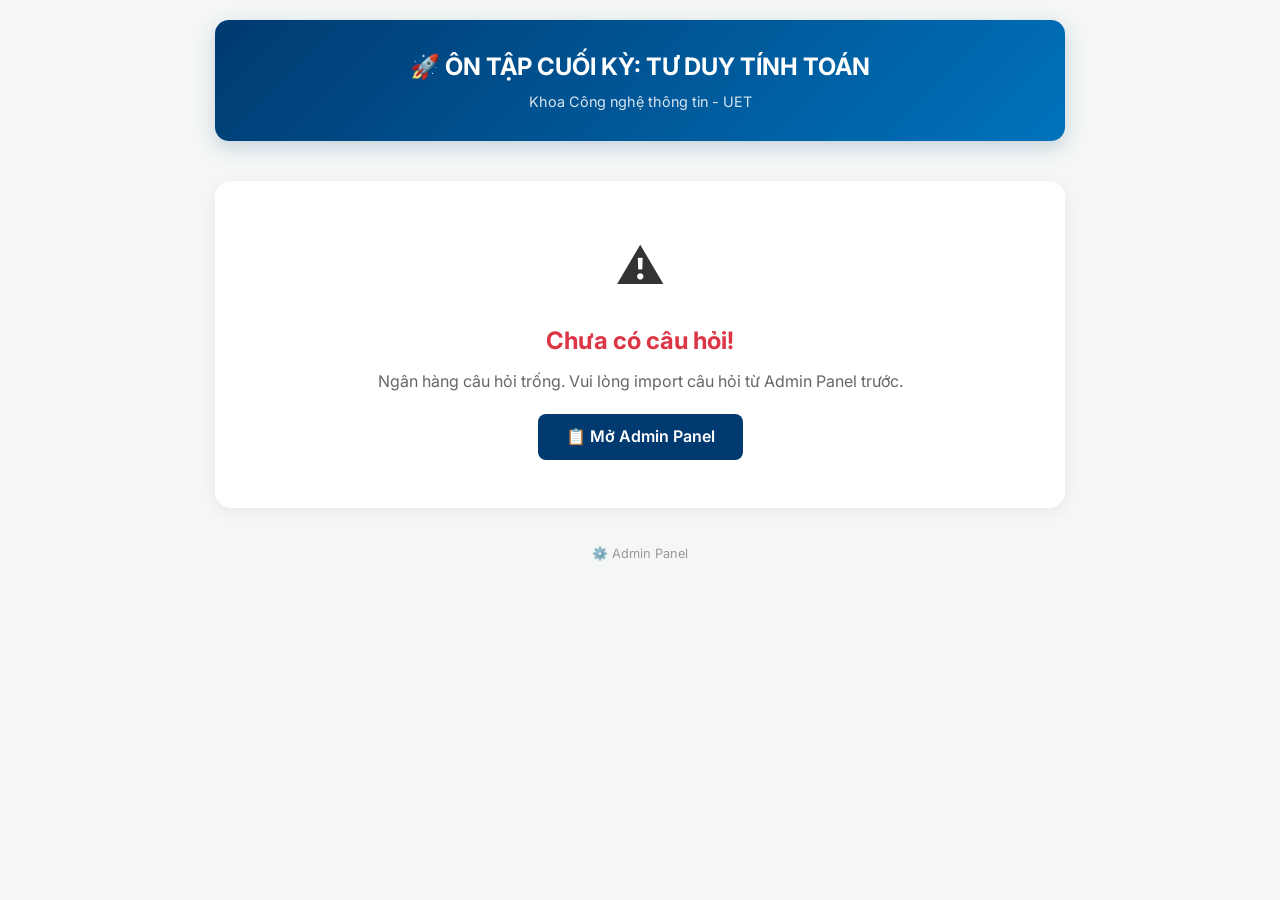
<file: index.html>
<!DOCTYPE html>
<html lang="vi">
<head>
    <meta charset="UTF-8">
    <meta name="viewport" content="width=device-width, initial-scale=1.0">
    <title>Bài thi trắc nghiệm</title>
    <link href="https://fonts.googleapis.com/css2?family=Inter:wght@300;400;500;600;700&display=swap" rel="stylesheet">
    <link rel="stylesheet" href="tdtt.css">
</head>
<body>

<div class="container">
    <div class="header">
        <h1 id="exam-title">🚀 BÀI THI TRẮC NGHIỆM</h1>
        <p id="exam-org"></p>
    </div>

    <!-- Stats bar - hidden until exam starts -->
    <div class="stats" id="stats-bar" style="display:none">
        <span>✅ Đúng: <span id="correct-count">0</span></span>
        <span>❌ Sai: <span id="wrong-count">0</span></span>
        <span>📊 Tiến độ: <span id="progress">0</span>/<span id="total-q">0</span></span>
    </div>

    <!-- Result bar -->
    <div class="result-bar" id="result-bar">
        <h3>🎉 Hoàn thành bài thi!</h3>
        <div class="score" id="final-score"></div>
        <p id="final-detail" style="color:#666;margin-top:4px;font-size:0.9em"></p>
        <button class="btn-retry" onclick="startExam()">🔄 Thi lại (đề mới)</button>
    </div>

    <!-- Start screen -->
    <div id="start-screen" class="start-screen">
        <div class="icon">📝</div>
        <h2 id="start-title">Sẵn sàng bắt đầu?</h2>
        <p>Mỗi lần bấm "Bắt đầu" sẽ nhận một bộ đề ngẫu nhiên mới</p>
        <div class="info-grid">
            <div class="info-box">
                <div class="val" id="info-total">0</div>
                <div class="lbl">Ngân hàng</div>
            </div>
            <div class="info-box">
                <div class="val" id="info-exam">0</div>
                <div class="lbl">Câu / bài thi</div>
            </div>
            <div class="info-box">
                <div class="val" id="info-shuffle">✔</div>
                <div class="lbl">Xáo đáp án</div>
            </div>
        </div>
        <button class="btn-start" onclick="startExam()">🚀 Bắt đầu làm bài</button>
    </div>

    <!-- Error screen -->
    <div id="error-screen" class="error-screen" style="display:none">
        <div class="icon">⚠️</div>
        <h2>Chưa có câu hỏi!</h2>
        <p>Ngân hàng câu hỏi trống. Vui lòng import câu hỏi từ Admin Panel trước.</p>
        <a href="admin.html">📋 Mở Admin Panel</a>
    </div>

    <!-- Quiz root -->
    <div id="quiz-root"></div>

    <div class="admin-link">
        <a href="admin.html">⚙️ Admin Panel</a>
    </div>
</div>

<script src="tdtt.js"></script>

</body>
</html>
</file>
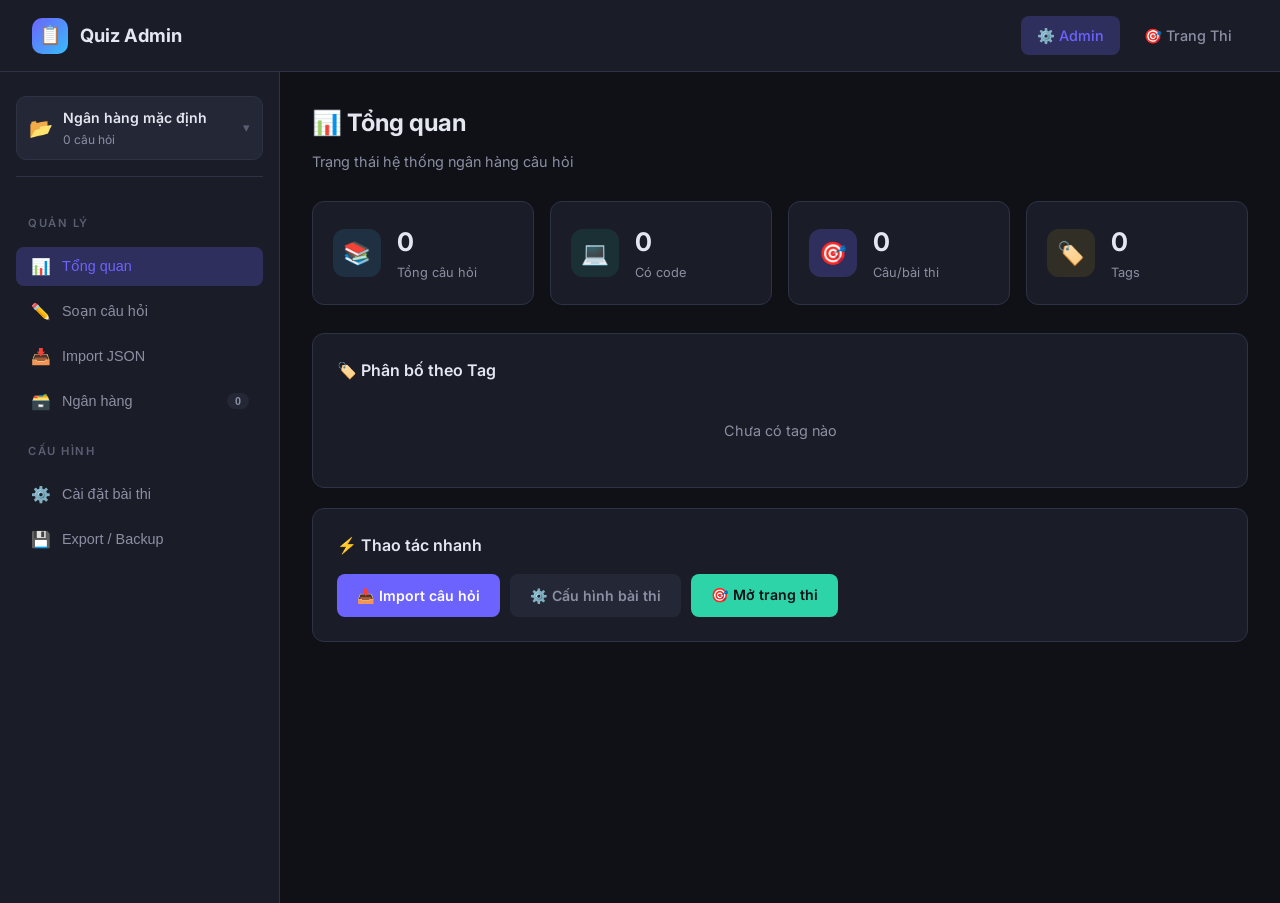
<file: admin.html>
<!DOCTYPE html>
<html lang="vi">
<head>
    <meta charset="UTF-8">
    <meta name="viewport" content="width=device-width, initial-scale=1.0">
    <title>Admin Panel — Quản lý Ngân hàng Câu hỏi</title>
    <link href="https://fonts.googleapis.com/css2?family=Inter:wght@300;400;500;600;700&display=swap" rel="stylesheet">
    <link rel="stylesheet" href="admin.css">
</head>
<body>

<!-- ===== TOP BAR ===== -->
<div class="top-bar">
    <div class="logo">
        <div class="logo-icon">📋</div>
        <span>Quiz Admin</span>
    </div>
    <div class="nav-links">
        <a href="admin.html" class="active">⚙️ Admin</a>
        <a href="tdtt.html" target="_blank">🎯 Trang Thi</a>
    </div>
</div>

<!-- ===== LAYOUT ===== -->
<div class="layout">

    <!-- SIDEBAR -->
    <div class="sidebar">
        <!-- Bank Selector -->
        <div id="bank-selector" class="bank-selector"></div>

        <div class="sidebar-label">Quản lý</div>
        <button class="sidebar-item active" onclick="switchPanel('dashboard')">
            <span class="icon">📊</span> Tổng quan
        </button>
        <button class="sidebar-item" onclick="switchPanel('compose')">
            <span class="icon">✏️</span> Soạn câu hỏi
        </button>
        <button class="sidebar-item" onclick="switchPanel('import')">
            <span class="icon">📥</span> Import JSON
        </button>
        <button class="sidebar-item" onclick="switchPanel('bank')">
            <span class="icon">🗃️</span> Ngân hàng
            <span class="badge" id="sidebar-count">0</span>
        </button>

        <div class="sidebar-label">Cấu hình</div>
        <button class="sidebar-item" onclick="switchPanel('config')">
            <span class="icon">⚙️</span> Cài đặt bài thi
        </button>
        <button class="sidebar-item" onclick="switchPanel('export')">
            <span class="icon">💾</span> Export / Backup
        </button>
    </div>

    <!-- MAIN CONTENT -->
    <div class="main">

        <!-- ====== PANEL: DASHBOARD ====== -->
        <div class="panel active" id="panel-dashboard">
            <h2>📊 Tổng quan</h2>
            <p class="subtitle">Trạng thái hệ thống ngân hàng câu hỏi</p>

            <div class="stats-row">
                <div class="stat-card">
                    <div class="stat-icon blue">📚</div>
                    <div><div class="stat-value" id="stat-total">0</div><div class="stat-label">Tổng câu hỏi</div></div>
                </div>
                <div class="stat-card">
                    <div class="stat-icon green">💻</div>
                    <div><div class="stat-value" id="stat-code">0</div><div class="stat-label">Có code</div></div>
                </div>
                <div class="stat-card">
                    <div class="stat-icon purple">🎯</div>
                    <div><div class="stat-value" id="stat-exam">0</div><div class="stat-label">Câu/bài thi</div></div>
                </div>
                <div class="stat-card">
                    <div class="stat-icon orange">🏷️</div>
                    <div><div class="stat-value" id="stat-tags">0</div><div class="stat-label">Tags</div></div>
                </div>
            </div>

            <div class="card">
                <div class="card-title">🏷️ Phân bố theo Tag</div>
                <div id="tag-distribution" style="display:flex;flex-wrap:wrap;gap:8px;">
                    <span class="empty-state" style="padding:20px;width:100%"><p>Chưa có câu hỏi nào</p></span>
                </div>
            </div>

            <div class="card">
                <div class="card-title">⚡ Thao tác nhanh</div>
                <div class="btn-group">
                    <button class="btn btn-primary" onclick="switchPanel('import')">📥 Import câu hỏi</button>
                    <button class="btn btn-ghost" onclick="switchPanel('config')">⚙️ Cấu hình bài thi</button>
                    <a href="tdtt.html" target="_blank" class="btn btn-success" style="text-decoration:none">🎯 Mở trang thi</a>
                </div>
            </div>
        </div>

        <!-- ====== PANEL: COMPOSE ====== -->
        <div class="panel" id="panel-compose">
            <h2>✏️ Soạn câu hỏi</h2>
            <p class="subtitle">Tạo câu hỏi nhanh bằng form hoặc soạn hàng loạt bằng text</p>

            <div class="import-tabs">
                <button class="import-tab active" onclick="switchComposeTab('form')">📝 Soạn từng câu</button>
                <button class="import-tab" onclick="switchComposeTab('bulk')">📄 Soạn hàng loạt</button>
            </div>

            <!-- Form Mode -->
            <div id="compose-form" class="card">
                <div class="card-title">📝 Soạn câu hỏi mới</div>
                <div class="form-group">
                    <label>Nội dung câu hỏi *</label>
                    <textarea id="cmp-question" rows="3" placeholder="Gõ câu hỏi ở đây..."></textarea>
                </div>
                <div class="form-group">
                    <label>Đoạn code (tùy chọn — bỏ trống nếu câu lý thuyết)</label>
                    <textarea id="cmp-code" rows="4" placeholder="Ví dụ: <h1>Hello</h1>&#10;hoặc: print('hello')&#10;Bỏ trống nếu không có code"></textarea>
                </div>
                <div class="form-group">
                    <label>Các đáp án * <span style="color:var(--text-muted);font-weight:400">(đánh dấu ✅ đáp án đúng)</span></label>
                    <div id="cmp-options">
                        <div class="compose-opt-row">
                            <input type="radio" name="cmp-correct" value="0" checked>
                            <input type="text" placeholder="Đáp án A" class="cmp-opt-input">
                            <button class="btn btn-danger btn-sm" onclick="removeOption(this)" title="Xóa">✕</button>
                        </div>
                        <div class="compose-opt-row">
                            <input type="radio" name="cmp-correct" value="1">
                            <input type="text" placeholder="Đáp án B" class="cmp-opt-input">
                            <button class="btn btn-danger btn-sm" onclick="removeOption(this)" title="Xóa">✕</button>
                        </div>
                        <div class="compose-opt-row">
                            <input type="radio" name="cmp-correct" value="2">
                            <input type="text" placeholder="Đáp án C" class="cmp-opt-input">
                            <button class="btn btn-danger btn-sm" onclick="removeOption(this)" title="Xóa">✕</button>
                        </div>
                        <div class="compose-opt-row">
                            <input type="radio" name="cmp-correct" value="3">
                            <input type="text" placeholder="Đáp án D" class="cmp-opt-input">
                            <button class="btn btn-danger btn-sm" onclick="removeOption(this)" title="Xóa">✕</button>
                        </div>
                    </div>
                    <button class="btn btn-ghost btn-sm" style="margin-top:8px" onclick="addOption()">➕ Thêm đáp án</button>
                </div>
                <div class="form-row">
                    <div class="form-group">
                        <label>Giải thích (tùy chọn)</label>
                        <input type="text" id="cmp-explain" placeholder="Vì sao đáp án đúng là...">
                    </div>
                    <div class="form-group">
                        <label>Tags (tùy chọn, cách nhau bằng dấu phẩy)</label>
                        <input type="text" id="cmp-tags" placeholder="html, css, lý thuyết">
                    </div>
                </div>
                <div class="btn-group">
                    <button class="btn btn-primary" onclick="saveComposedQuestion()">💾 Lưu vào ngân hàng</button>
                    <button class="btn btn-success" onclick="saveAndNewQuestion()">💾 Lưu & Soạn tiếp</button>
                    <button class="btn btn-ghost" onclick="clearComposeForm()">🗑️ Xóa form</button>
                </div>
                <div id="cmp-saved-count" style="margin-top:12px;font-size:0.85em;color:var(--success);display:none"></div>
            </div>

            <!-- Bulk Text Mode -->
            <div id="compose-bulk" class="card" style="display:none">
                <div class="card-title">📄 Soạn hàng loạt bằng text</div>
                <p style="font-size:0.85em;color:var(--text-dim);margin-bottom:12px;">Gõ câu hỏi theo định dạng đơn giản bên dưới. Dùng <code>dòng trống</code> để ngăn cách các câu.</p>
                <textarea id="bulk-text" rows="18" placeholder="Câu hỏi thứ nhất?&#10;A. Đáp án A&#10;B. Đáp án B&#10;C. Đáp án C&#10;D. Đáp án D&#10;Đáp án: A&#10;Giải thích: Vì...&#10;Tags: html, css&#10;&#10;Câu hỏi thứ hai?&#10;Code:&#10;<h1>Hello</h1>&#10;<p>World</p>&#10;/Code&#10;A. Đáp án A&#10;B. Đáp án B&#10;Đáp án: B&#10;&#10;Câu True/False?&#10;A. Đúng&#10;B. Sai&#10;Đáp án: A"></textarea>
                <div class="btn-group" style="margin-top:12px">
                    <button class="btn btn-primary" onclick="parseBulkText()">📥 Chuyển thành câu hỏi</button>
                    <button class="btn btn-ghost" onclick="document.getElementById('bulk-text').value=''">🗑️ Xóa text</button>
                </div>
                <div id="bulk-result" style="margin-top:16px;display:none"></div>
            </div>

            <!-- Hướng dẫn format text -->
            <div class="card">
                <div class="card-title">📖 Hướng dẫn soạn text nhanh</div>
                <div class="detail-code">Câu hỏi ở đây?
A. Đáp án A
B. Đáp án B
C. Đáp án C
D. Đáp án D
Đáp án: A
Giải thích: Lý do đáp án đúng
Tags: html, lý thuyết

Câu có code?
Code:
&lt;h1&gt;Hello&lt;/h1&gt;
&lt;p&gt;World&lt;/p&gt;
/Code
A. Tiêu đề và đoạn văn
B. Chỉ tiêu đề
Đáp án: A</div>
                <div style="font-size:0.85em;color:var(--text-dim);line-height:1.8;">
                    <strong>Dòng đầu:</strong> Nội dung câu hỏi<br>
                    <strong>A. B. C. D.:</strong> Các đáp án (không giới hạn số lượng)<br>
                    <strong>Code: ... /Code:</strong> Đoạn code (tùy chọn)<br>
                    <strong>Đáp án:</strong> Chữ cái đáp án đúng (A, B, C, D...)<br>
                    <strong>Giải thích:</strong> Giải thích (tùy chọn)<br>
                    <strong>Tags:</strong> Phân loại (tùy chọn)<br>
                    <strong>Dòng trống:</strong> Ngăn cách giữa các câu
                </div>
            </div>
        </div>

        <!-- ====== PANEL: IMPORT ====== -->
        <div class="panel" id="panel-import">
            <h2>📥 Import câu hỏi</h2>
            <p class="subtitle">Thêm câu hỏi vào ngân hàng từ file JSON hoặc paste trực tiếp</p>

            <div class="import-tabs">
                <button class="import-tab active" onclick="switchImportTab('file')">📁 Upload File</button>
                <button class="import-tab" onclick="switchImportTab('paste')">📋 Paste JSON</button>
            </div>

            <!-- Upload File -->
            <div id="import-file" class="card">
                <div class="card-title">📁 Upload file JSON</div>
                <div class="upload-zone" id="upload-zone">
                    <input type="file" accept=".json" id="file-input" onchange="handleFileUpload(event)">
                    <div class="icon">📤</div>
                    <p><strong>Kéo thả file JSON vào đây</strong></p>
                    <p style="margin-top:6px;font-size:0.82em;">hoặc click để chọn file</p>
                </div>
            </div>

            <!-- Paste JSON -->
            <div id="import-paste" class="card" style="display:none">
                <div class="card-title">📋 Paste JSON trực tiếp</div>
                <div class="form-group">
                    <label>Dán mảng JSON câu hỏi vào đây:</label>
                    <textarea id="json-paste" rows="12" placeholder='[
  {
    "id": 1,
    "q": "Nội dung câu hỏi?",
    "code": "print(\"Hello\")",
    "options": ["A", "B", "C", "D"],
    "correct": 0,
    "explain": "Giải thích...",
    "tags": ["python"]
  }
]'></textarea>
                </div>
                <button class="btn btn-primary" onclick="importFromPaste()">📥 Import từ JSON</button>
            </div>

            <!-- Import Options -->
            <div class="card">
                <div class="card-title">⚙️ Tùy chọn Import</div>
                <div class="toggle-row">
                    <div>
                        <div class="toggle-label">Ghi đè ngân hàng hiện tại</div>
                        <div class="toggle-desc">Xóa toàn bộ câu hỏi cũ trước khi import</div>
                    </div>
                    <div class="toggle" id="toggle-overwrite" onclick="this.classList.toggle('on')"></div>
                </div>
                <div class="toggle-row">
                    <div>
                        <div class="toggle-label">Tự động gán ID</div>
                        <div class="toggle-desc">Tự động đánh lại số thứ tự ID cho câu hỏi</div>
                    </div>
                    <div class="toggle on" id="toggle-autoid" onclick="this.classList.toggle('on')"></div>
                </div>
            </div>

            <!-- Preview -->
            <div class="card" id="import-preview" style="display:none">
                <div class="card-title">👁️ Xem trước (<span id="preview-count">0</span> câu)</div>
                <div style="max-height:300px;overflow-y:auto;">
                    <table class="q-table" id="preview-table">
                        <thead><tr><th>#</th><th>Câu hỏi</th><th>Đáp án</th><th>Code</th></tr></thead>
                        <tbody></tbody>
                    </table>
                </div>
                <div style="margin-top:16px" class="btn-group">
                    <button class="btn btn-primary" onclick="confirmImport()">✅ Xác nhận Import</button>
                    <button class="btn btn-ghost" onclick="cancelPreview()">❌ Hủy</button>
                </div>
            </div>

            <!-- Format Guide -->
            <div class="card">
                <div class="card-title">📖 Hướng dẫn định dạng JSON</div>
                <div class="detail-code">[
  {
    "id": 1,
    "q": "Nội dung câu hỏi?",
    "code": "(Tùy chọn) Đoạn code",
    "type": "single",
    "options": ["Đáp án A", "Đáp án B", "Đáp án C"],
    "correct": 0,
    "explain": "Giải thích đáp án",
    "tags": ["tag1", "tag2"]
  }
]</div>
                <div style="font-size:0.85em;color:var(--text-dim);line-height:1.8;">
                    <strong>Bắt buộc:</strong> <code>q</code>, <code>options</code>, <code>correct</code><br>
                    <strong>Tùy chọn:</strong> <code>id</code>, <code>code</code>, <code>type</code>, <code>explain</code>, <code>tags</code><br>
                    <strong>correct:</strong> Index đáp án đúng (bắt đầu từ 0)<br>
                    <strong>options:</strong> Mảng đáp án, không giới hạn số lượng
                </div>
            </div>
        </div>

        <!-- ====== PANEL: BANK ====== -->
        <div class="panel" id="panel-bank">
            <h2>🗃️ Ngân hàng câu hỏi</h2>
            <p class="subtitle">Quản lý toàn bộ câu hỏi đã import</p>

            <div class="search-bar">
                <span class="search-icon">🔍</span>
                <input type="text" id="search-input" placeholder="Tìm kiếm câu hỏi, tag..." oninput="filterQuestions()">
            </div>

            <div style="display:flex;justify-content:space-between;align-items:center;margin-bottom:16px;">
                <span style="font-size:0.88em;color:var(--text-dim);">Hiển thị <strong id="filtered-count">0</strong> câu</span>
                <div class="btn-group">
                    <button class="btn btn-danger btn-sm" onclick="deleteAllQuestions()">🗑️ Xóa tất cả</button>
                </div>
            </div>

            <div class="card" style="padding:0;overflow:hidden;">
                <div style="max-height:500px;overflow-y:auto;">
                    <table class="q-table" id="bank-table">
                        <thead><tr><th style="width:50px">#</th><th>Câu hỏi</th><th>Đáp án</th><th>Tags</th><th style="width:100px">Thao tác</th></tr></thead>
                        <tbody id="bank-tbody"></tbody>
                    </table>
                </div>
                <div id="bank-empty" class="empty-state" style="display:none">
                    <div class="icon">📭</div>
                    <p>Chưa có câu hỏi nào trong ngân hàng</p>
                    <button class="btn btn-primary btn-sm" style="margin-top:16px" onclick="switchPanel('import')">📥 Import ngay</button>
                </div>
            </div>

            <div class="pagination" id="bank-pagination"></div>
        </div>

        <!-- ====== PANEL: CONFIG ====== -->
        <div class="panel" id="panel-config">
            <h2>⚙️ Cài đặt bài thi</h2>
            <p class="subtitle">Cấu hình cách thức bài thi hiển thị cho thí sinh</p>

            <div class="card">
                <div class="card-title">📝 Thông tin bài thi</div>
                <div class="form-row">
                    <div class="form-group">
                        <label>Tiêu đề bài thi</label>
                        <input type="text" id="cfg-title" placeholder="ÔN TẬP CUỐI KỲ: TƯ DUY TÍNH TOÁN" value="">
                    </div>
                    <div class="form-group">
                        <label>Tên đơn vị / Khoa</label>
                        <input type="text" id="cfg-org" placeholder="Khoa CNTT - UET" value="">
                    </div>
                </div>
            </div>

            <div class="card">
                <div class="card-title">🎲 Số câu hỏi mỗi bài thi</div>
                <p style="font-size:0.85em;color:var(--text-dim);margin-bottom:16px;">
                    Mỗi thí sinh sẽ nhận ngẫu nhiên số câu này từ ngân hàng. Tổng ngân hàng: <strong id="cfg-total">0</strong> câu
                </p>
                <div class="slider-wrap">
                    <span style="font-size:0.85em;color:var(--text-dim);">1</span>
                    <input type="range" id="cfg-count" min="1" max="100" value="30" oninput="updateSlider()">
                    <span style="font-size:0.85em;color:var(--text-dim)" id="cfg-max-label">100</span>
                    <div class="slider-value" id="cfg-count-display">30</div>
                </div>
            </div>

            <div class="card">
                <div class="card-title">🔧 Tùy chọn hiển thị</div>
                <div class="toggle-row">
                    <div>
                        <div class="toggle-label">Xáo trộn đáp án</div>
                        <div class="toggle-desc">Đảo ngẫu nhiên thứ tự các đáp án trong mỗi câu</div>
                    </div>
                    <div class="toggle on" id="cfg-shuffle" onclick="this.classList.toggle('on')"></div>
                </div>
                <div class="toggle-row">
                    <div>
                        <div class="toggle-label">Xáo trộn câu hỏi</div>
                        <div class="toggle-desc">Đảo ngẫu nhiên thứ tự các câu hỏi</div>
                    </div>
                    <div class="toggle on" id="cfg-shuffleq" onclick="this.classList.toggle('on')"></div>
                </div>
                <div class="toggle-row">
                    <div>
                        <div class="toggle-label">Hiện giải thích sau khi trả lời</div>
                        <div class="toggle-desc">Hiện phần giải thích ngay sau khi chọn đáp án</div>
                    </div>
                    <div class="toggle on" id="cfg-explain" onclick="this.classList.toggle('on')"></div>
                </div>
            </div>

            <button class="btn btn-primary" onclick="saveConfig()" style="margin-top:8px">💾 Lưu cấu hình</button>
        </div>

        <!-- ====== PANEL: EXPORT ====== -->
        <div class="panel" id="panel-export">
            <h2>💾 Export / Backup</h2>
            <p class="subtitle">Xuất ngân hàng câu hỏi và cấu hình ra file</p>

            <div class="card">
                <div class="card-title">📦 Export ngân hàng câu hỏi</div>
                <p style="font-size:0.88em;color:var(--text-dim);margin-bottom:16px;">
                    Xuất toàn bộ <strong id="export-count">0</strong> câu hỏi ra file JSON để backup hoặc chia sẻ.
                </p>
                <button class="btn btn-success" onclick="exportBank()">📥 Tải file JSON</button>
            </div>

            <div class="card">
                <div class="card-title">⚙️ Export cấu hình bài thi</div>
                <p style="font-size:0.88em;color:var(--text-dim);margin-bottom:16px;">
                    Xuất cấu hình (tiêu đề, số câu, tùy chọn) ra file JSON.
                </p>
                <button class="btn btn-ghost" onclick="exportConfig()">📥 Tải cấu hình</button>
            </div>

            <div class="card">
                <div class="card-title">📋 Xem JSON hiện tại</div>
                <textarea id="export-json" rows="10" readonly style="cursor:default;"></textarea>
                <button class="btn btn-ghost btn-sm" style="margin-top:10px" onclick="copyExportJSON()">📋 Copy JSON</button>
            </div>
        </div>

        <!-- ====== PANEL: BANKS MANAGER ====== -->
        <div class="panel" id="panel-banks">
            <h2>📂 Quản lý Ngân hàng</h2>
            <p class="subtitle">Tạo, chuyển, đổi tên hoặc xóa các ngân hàng câu hỏi</p>

            <div style="margin-bottom:20px">
                <button class="btn btn-primary" onclick="promptCreateBank()">➕ Tạo ngân hàng mới</button>
            </div>

            <div class="card" style="padding:0;overflow:hidden;">
                <table class="q-table">
                    <thead><tr><th>Tên ngân hàng</th><th>Số câu</th><th>Ngày tạo</th><th>Thao tác</th></tr></thead>
                    <tbody id="banks-tbody"></tbody>
                </table>
            </div>
        </div>

    </div>
</div>

<!-- ===== MODAL: Question Detail ===== -->
<div class="modal-overlay" id="modal-detail">
    <div class="modal">
        <div style="display:flex;justify-content:space-between;align-items:center;margin-bottom:8px">
            <h3 id="modal-title">Chi tiết câu hỏi</h3>
            <button class="btn btn-ghost btn-sm" onclick="closeModal()">✕</button>
        </div>
        <div id="modal-body"></div>
    </div>
</div>

<!-- ===== TOAST CONTAINER ===== -->
<div class="toast-container" id="toast-container"></div>

<script src="admin.js"></script>

</body>
</html>
</file>
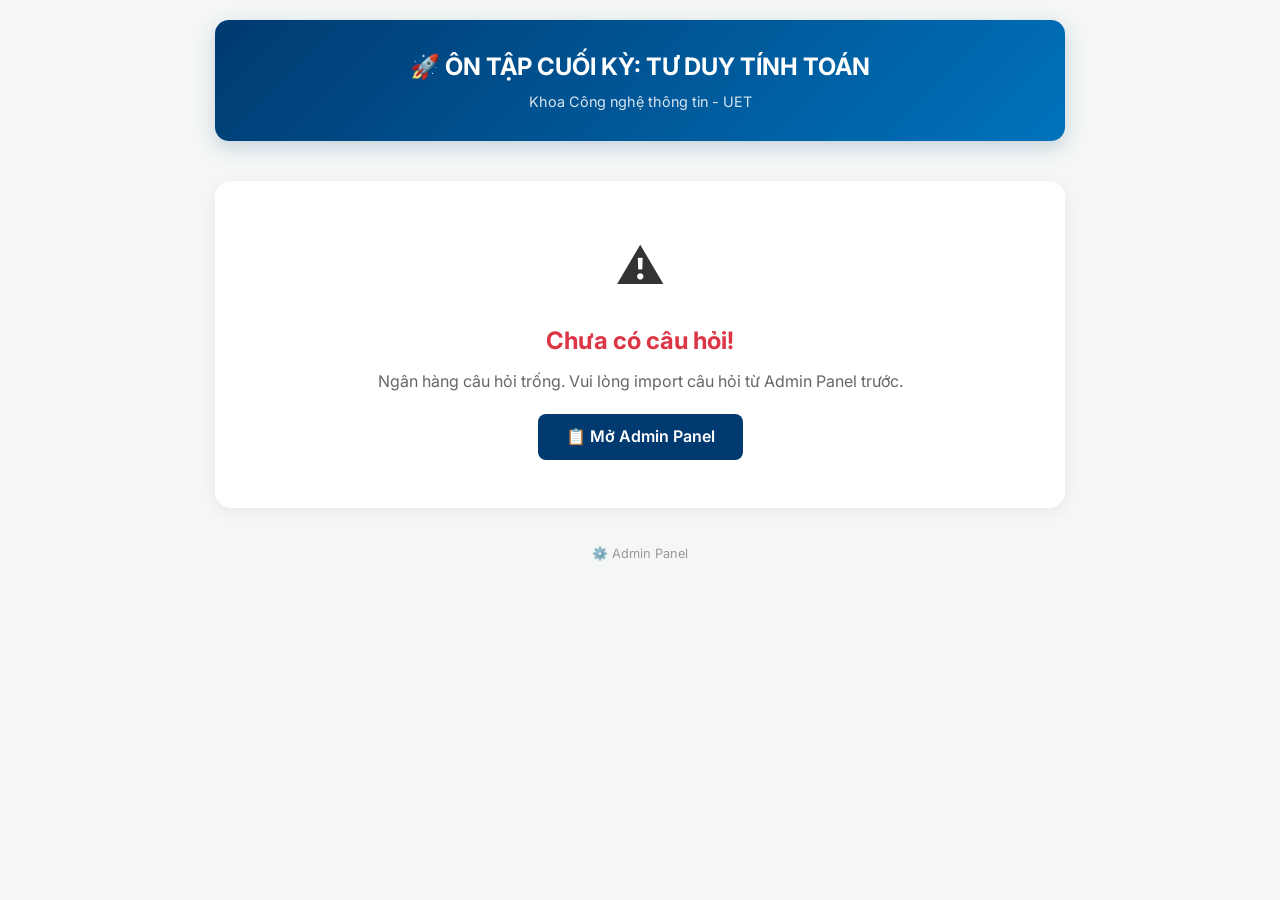
<file: tdtt.html>
<!DOCTYPE html>
<html lang="vi">
<head>
    <meta charset="UTF-8">
    <meta name="viewport" content="width=device-width, initial-scale=1.0">
    <title>Bài thi trắc nghiệm</title>
    <link href="https://fonts.googleapis.com/css2?family=Inter:wght@300;400;500;600;700&display=swap" rel="stylesheet">
    <link rel="stylesheet" href="tdtt.css">
</head>
<body>

<div class="container">
    <div class="header">
        <h1 id="exam-title">🚀 BÀI THI TRẮC NGHIỆM</h1>
        <p id="exam-org"></p>
    </div>

    <!-- Stats bar - hidden until exam starts -->
    <div class="stats" id="stats-bar" style="display:none">
        <span>✅ Đúng: <span id="correct-count">0</span></span>
        <span>❌ Sai: <span id="wrong-count">0</span></span>
        <span>📊 Tiến độ: <span id="progress">0</span>/<span id="total-q">0</span></span>
    </div>

    <!-- Result bar -->
    <div class="result-bar" id="result-bar">
        <h3>🎉 Hoàn thành bài thi!</h3>
        <div class="score" id="final-score"></div>
        <p id="final-detail" style="color:#666;margin-top:4px;font-size:0.9em"></p>
        <button class="btn-retry" onclick="startExam()">🔄 Thi lại (đề mới)</button>
    </div>

    <!-- Start screen -->
    <div id="start-screen" class="start-screen">
        <div class="icon">📝</div>
        <h2 id="start-title">Sẵn sàng bắt đầu?</h2>
        <p>Mỗi lần bấm "Bắt đầu" sẽ nhận một bộ đề ngẫu nhiên mới</p>
        <div class="info-grid">
            <div class="info-box">
                <div class="val" id="info-total">0</div>
                <div class="lbl">Ngân hàng</div>
            </div>
            <div class="info-box">
                <div class="val" id="info-exam">0</div>
                <div class="lbl">Câu / bài thi</div>
            </div>
            <div class="info-box">
                <div class="val" id="info-shuffle">✔</div>
                <div class="lbl">Xáo đáp án</div>
            </div>
        </div>
        <button class="btn-start" onclick="startExam()">🚀 Bắt đầu làm bài</button>
    </div>

    <!-- Error screen -->
    <div id="error-screen" class="error-screen" style="display:none">
        <div class="icon">⚠️</div>
        <h2>Chưa có câu hỏi!</h2>
        <p>Ngân hàng câu hỏi trống. Vui lòng import câu hỏi từ Admin Panel trước.</p>
        <a href="admin.html">📋 Mở Admin Panel</a>
    </div>

    <!-- Quiz root -->
    <div id="quiz-root"></div>

    <div class="admin-link">
        <a href="admin.html">⚙️ Admin Panel</a>
    </div>
</div>

<script src="tdtt.js"></script>

</body>
</html>
</file>
<file: tdtt.css>
:root {
    --primary: #003a70;
    --secondary: #0072bc;
    --success: #28a745;
    --danger: #dc3545;
    --light: #f4f7f6;
    --accent: #6c63ff;
}
* { margin: 0; padding: 0; box-sizing: border-box; }
body {
    font-family: 'Inter', 'Segoe UI', Tahoma, Geneva, Verdana, sans-serif;
    background: var(--light);
    margin: 0;
    padding: 20px;
    color: #333;
    line-height: 1.6;
}

/* ===== HEADER ===== */
.header {
    background: linear-gradient(135deg, var(--primary), var(--secondary));
    color: white;
    padding: 28px 24px;
    text-align: center;
    border-radius: 14px;
    margin-bottom: 20px;
    box-shadow: 0 6px 20px rgba(0,58,112,0.2);
}
.header h1 { font-size: 1.5em; font-weight: 700; margin-bottom: 4px; }
.header p { opacity: 0.85; font-size: 0.9em; }

/* ===== STATS BAR ===== */
.stats {
    position: sticky;
    top: 10px;
    background: white;
    padding: 12px 24px;
    border-radius: 50px;
    display: flex;
    justify-content: center;
    gap: 24px;
    font-weight: 600;
    box-shadow: 0 4px 16px rgba(0,0,0,0.08);
    z-index: 1000;
    margin-bottom: 24px;
    font-size: 0.92em;
}
.stats span { display: flex; align-items: center; gap: 4px; }

.container { max-width: 850px; margin: auto; }

/* ===== START SCREEN ===== */
.start-screen {
    background: white;
    border-radius: 16px;
    padding: 48px 32px;
    text-align: center;
    box-shadow: 0 4px 16px rgba(0,0,0,0.06);
    margin-top: 40px;
}
.start-screen .icon { font-size: 3.5em; margin-bottom: 16px; }
.start-screen h2 { font-size: 1.5em; color: var(--primary); margin-bottom: 8px; }
.start-screen p { color: #666; margin-bottom: 24px; font-size: 0.95em; }
.start-screen .info-grid {
    display: grid;
    grid-template-columns: repeat(auto-fit, minmax(140px, 1fr));
    gap: 12px;
    margin-bottom: 28px;
    text-align: center;
}
.start-screen .info-box {
    background: var(--light);
    padding: 16px;
    border-radius: 10px;
}
.start-screen .info-box .val { font-size: 1.8em; font-weight: 700; color: var(--primary); }
.start-screen .info-box .lbl { font-size: 0.78em; color: #888; margin-top: 2px; }
.btn-start {
    padding: 14px 40px;
    background: linear-gradient(135deg, var(--accent), var(--secondary));
    color: white;
    border: none;
    border-radius: 10px;
    font-size: 1.1em;
    font-weight: 700;
    cursor: pointer;
    transition: 0.3s;
    box-shadow: 0 4px 16px rgba(108,99,255,0.3);
}
.btn-start:hover { transform: translateY(-2px); box-shadow: 0 8px 24px rgba(108,99,255,0.4); }

/* ===== ERROR SCREEN ===== */
.error-screen {
    background: white;
    border-radius: 16px;
    padding: 48px 32px;
    text-align: center;
    box-shadow: 0 4px 16px rgba(0,0,0,0.06);
    margin-top: 40px;
}
.error-screen .icon { font-size: 3em; margin-bottom: 16px; }
.error-screen h2 { color: var(--danger); margin-bottom: 8px; }
.error-screen p { color: #666; margin-bottom: 20px; }
.error-screen a {
    display: inline-block;
    padding: 10px 28px;
    background: var(--primary);
    color: white;
    text-decoration: none;
    border-radius: 8px;
    font-weight: 600;
}

/* ===== QUIZ CARD ===== */
.q-card {
    background: white;
    padding: 25px;
    border-radius: 14px;
    margin-bottom: 24px;
    box-shadow: 0 2px 12px rgba(0,0,0,0.04);
    transition: 0.3s;
    border: 1px solid #eee;
    animation: cardIn 0.4s ease both;
}
@keyframes cardIn { from { opacity: 0; transform: translateY(16px); } }
.q-header {
    font-size: 1.1em;
    font-weight: 600;
    color: var(--primary);
    margin-bottom: 14px;
    display: flex;
    gap: 8px;
}
.q-code {
    background: #282c34;
    color: #abb2bf;
    padding: 16px;
    border-radius: 10px;
    font-family: 'Consolas', 'Monaco', monospace;
    margin: 14px 0;
    overflow-x: auto;
    white-space: pre-wrap;
    line-height: 1.55;
    font-size: 0.9em;
}
.options { display: flex; flex-direction: column; gap: 10px; }
.option {
    padding: 13px 16px;
    border: 2px solid #eef0f2;
    border-radius: 10px;
    cursor: pointer;
    transition: 0.2s;
    background: #fff;
    font-size: 0.92em;
}
.option:hover:not(.locked) {
    border-color: var(--secondary);
    background: #f0faff;
    transform: translateX(4px);
}
.option.correct {
    background: #d4edda !important;
    border-color: var(--success) !important;
    color: #155724;
    font-weight: bold;
}
.option.wrong {
    background: #f8d7da !important;
    border-color: var(--danger) !important;
    color: #721c24;
}
.explanation {
    display: none;
    margin-top: 16px;
    padding: 14px 16px;
    border-radius: 10px;
    border-left: 5px solid var(--secondary);
    background: #eef7ff;
    font-size: 0.9em;
    line-height: 1.6;
}

/* ===== RESULT SCREEN ===== */
.result-bar {
    display: none;
    background: white;
    padding: 24px;
    border-radius: 14px;
    text-align: center;
    box-shadow: 0 4px 16px rgba(0,0,0,0.06);
    margin-bottom: 24px;
    animation: cardIn 0.4s ease;
}
.result-bar h3 { color: var(--primary); margin-bottom: 6px; }
.result-bar .score { font-size: 2.2em; font-weight: 800; color: var(--success); }
.result-bar .btn-retry {
    margin-top: 16px;
    padding: 10px 28px;
    background: var(--accent);
    color: white;
    border: none;
    border-radius: 8px;
    font-weight: 600;
    cursor: pointer;
    font-size: 0.95em;
    transition: 0.2s;
}
.result-bar .btn-retry:hover { filter: brightness(1.1); }

/* ===== ADMIN LINK ===== */
.admin-link {
    text-align: center;
    margin-top: 20px;
    padding: 12px;
}
.admin-link a {
    color: #999;
    font-size: 0.8em;
    text-decoration: none;
}
.admin-link a:hover { color: var(--primary); }

@media (max-width: 600px) {
    body { padding: 12px; }
    .stats { gap: 12px; font-size: 0.82em; padding: 10px 16px; }
    .start-screen { padding: 32px 20px; }
}
</file>
<file: admin.css>
:root {
    --bg: #0f1117;
    --surface: #1a1d27;
    --surface2: #242736;
    --border: #2e3245;
    --primary: #6c63ff;
    --primary-hover: #5a52e0;
    --primary-glow: rgba(108, 99, 255, 0.25);
    --success: #2dd4a8;
    --success-bg: rgba(45, 212, 168, 0.1);
    --danger: #ff6b6b;
    --danger-bg: rgba(255, 107, 107, 0.1);
    --warning: #fbbf24;
    --warning-bg: rgba(251, 191, 36, 0.1);
    --text: #e4e6f0;
    --text-dim: #8b8fa3;
    --text-muted: #5a5e73;
    --accent-blue: #38bdf8;
    --accent-green: #34d399;
}

* { margin: 0; padding: 0; box-sizing: border-box; }

body {
    font-family: 'Inter', -apple-system, sans-serif;
    background: var(--bg);
    color: var(--text);
    min-height: 100vh;
    line-height: 1.6;
}

/* ===== HEADER ===== */
.top-bar {
    background: var(--surface);
    border-bottom: 1px solid var(--border);
    padding: 16px 32px;
    display: flex;
    align-items: center;
    justify-content: space-between;
    position: sticky;
    top: 0;
    z-index: 100;
    backdrop-filter: blur(12px);
}
.top-bar .logo {
    display: flex;
    align-items: center;
    gap: 12px;
    font-weight: 700;
    font-size: 1.15em;
}
.top-bar .logo-icon {
    width: 36px; height: 36px;
    background: linear-gradient(135deg, var(--primary), var(--accent-blue));
    border-radius: 10px;
    display: flex; align-items: center; justify-content: center;
    font-size: 18px;
}
.top-bar .nav-links {
    display: flex; gap: 8px; align-items: center;
}
.top-bar .nav-links a {
    color: var(--text-dim);
    text-decoration: none;
    padding: 8px 16px;
    border-radius: 8px;
    font-size: 0.9em;
    font-weight: 500;
    transition: 0.2s;
}
.top-bar .nav-links a:hover { color: var(--text); background: var(--surface2); }
.top-bar .nav-links a.active { color: var(--primary); background: var(--primary-glow); }

/* ===== LAYOUT ===== */
.layout {
    display: grid;
    grid-template-columns: 280px 1fr;
    min-height: calc(100vh - 69px);
}

/* ===== SIDEBAR ===== */
.sidebar {
    background: var(--surface);
    border-right: 1px solid var(--border);
    padding: 24px 16px;
    display: flex;
    flex-direction: column;
    gap: 6px;
}
.sidebar-label {
    font-size: 0.7em;
    text-transform: uppercase;
    letter-spacing: 1.5px;
    color: var(--text-muted);
    padding: 16px 12px 8px;
    font-weight: 600;
}
.sidebar-item {
    display: flex;
    align-items: center;
    gap: 10px;
    padding: 10px 14px;
    border-radius: 8px;
    cursor: pointer;
    font-size: 0.9em;
    font-weight: 500;
    color: var(--text-dim);
    transition: 0.2s;
    border: none;
    background: none;
    width: 100%;
    text-align: left;
}
.sidebar-item:hover { background: var(--surface2); color: var(--text); }
.sidebar-item.active { background: var(--primary-glow); color: var(--primary); }
.sidebar-item .icon { font-size: 1.1em; width: 22px; text-align: center; }
.sidebar-item .badge {
    margin-left: auto;
    background: var(--surface2);
    padding: 2px 8px;
    border-radius: 10px;
    font-size: 0.75em;
    font-weight: 600;
    color: var(--text-dim);
}
.sidebar-item.active .badge { background: var(--primary); color: white; }

/* ===== MAIN CONTENT ===== */
.main { padding: 32px; overflow-y: auto; }
.main h2 {
    font-size: 1.5em;
    font-weight: 700;
    margin-bottom: 8px;
}
.main .subtitle {
    color: var(--text-dim);
    font-size: 0.9em;
    margin-bottom: 28px;
}

/* ===== PANELS (tab content) ===== */
.panel { display: none; }
.panel.active { display: block; animation: fadeIn 0.25s ease; }
@keyframes fadeIn { from { opacity: 0; transform: translateY(8px); } to { opacity: 1; transform: none; } }

/* ===== CARDS ===== */
.card {
    background: var(--surface);
    border: 1px solid var(--border);
    border-radius: 12px;
    padding: 24px;
    margin-bottom: 20px;
}
.card-title {
    font-weight: 600;
    margin-bottom: 16px;
    display: flex;
    align-items: center;
    gap: 8px;
}

/* ===== STATS ROW ===== */
.stats-row {
    display: grid;
    grid-template-columns: repeat(auto-fit, minmax(180px, 1fr));
    gap: 16px;
    margin-bottom: 28px;
}
.stat-card {
    background: var(--surface);
    border: 1px solid var(--border);
    border-radius: 12px;
    padding: 20px;
    display: flex;
    align-items: center;
    gap: 16px;
}
.stat-icon {
    width: 48px; height: 48px;
    border-radius: 12px;
    display: flex; align-items: center; justify-content: center;
    font-size: 1.4em;
}
.stat-icon.blue { background: rgba(56, 189, 248, 0.12); }
.stat-icon.green { background: var(--success-bg); }
.stat-icon.purple { background: var(--primary-glow); }
.stat-icon.orange { background: var(--warning-bg); }
.stat-value { font-size: 1.6em; font-weight: 700; }
.stat-label { font-size: 0.8em; color: var(--text-dim); }

/* ===== FORM ELEMENTS ===== */
label { font-weight: 500; font-size: 0.88em; color: var(--text-dim); display: block; margin-bottom: 6px; }

input[type="text"], input[type="number"], textarea, select {
    width: 100%;
    padding: 10px 14px;
    background: var(--surface2);
    border: 1px solid var(--border);
    border-radius: 8px;
    color: var(--text);
    font-family: inherit;
    font-size: 0.9em;
    transition: 0.2s;
    outline: none;
}
input:focus, textarea:focus, select:focus {
    border-color: var(--primary);
    box-shadow: 0 0 0 3px var(--primary-glow);
}
textarea { resize: vertical; min-height: 120px; font-family: 'Consolas', 'Monaco', monospace; font-size: 0.85em; line-height: 1.5; }

.form-row { display: grid; grid-template-columns: 1fr 1fr; gap: 16px; margin-bottom: 16px; }
.form-group { margin-bottom: 16px; }

/* ===== BUTTONS ===== */
.btn {
    padding: 10px 20px;
    border: none;
    border-radius: 8px;
    font-family: inherit;
    font-size: 0.88em;
    font-weight: 600;
    cursor: pointer;
    display: inline-flex;
    align-items: center;
    gap: 8px;
    transition: 0.2s;
}
.btn-primary { background: var(--primary); color: white; }
.btn-primary:hover { background: var(--primary-hover); box-shadow: 0 4px 16px var(--primary-glow); }
.btn-success { background: var(--success); color: #0f1117; }
.btn-success:hover { filter: brightness(1.1); }
.btn-danger { background: var(--danger-bg); color: var(--danger); border: 1px solid rgba(255,107,107,0.2); }
.btn-danger:hover { background: rgba(255,107,107,0.2); }
.btn-ghost { background: var(--surface2); color: var(--text-dim); }
.btn-ghost:hover { color: var(--text); background: var(--border); }
.btn-sm { padding: 6px 12px; font-size: 0.8em; }
.btn-group { display: flex; gap: 10px; flex-wrap: wrap; }

/* ===== FILE UPLOAD ZONE ===== */
.upload-zone {
    border: 2px dashed var(--border);
    border-radius: 12px;
    padding: 40px;
    text-align: center;
    cursor: pointer;
    transition: 0.3s;
    margin-bottom: 16px;
    position: relative;
}
.upload-zone:hover, .upload-zone.dragover {
    border-color: var(--primary);
    background: rgba(108,99,255,0.05);
}
.upload-zone .icon { font-size: 2.5em; margin-bottom: 12px; opacity: 0.7; }
.upload-zone p { color: var(--text-dim); font-size: 0.9em; }
.upload-zone input[type="file"] {
    position: absolute; inset: 0; opacity: 0; cursor: pointer;
}

/* ===== IMPORT MODE TOGGLE ===== */
.import-tabs {
    display: flex; gap: 0; margin-bottom: 20px; background: var(--surface2); border-radius: 10px; padding: 4px;
}
.import-tab {
    flex: 1; padding: 10px; text-align: center; border-radius: 8px;
    cursor: pointer; font-size: 0.88em; font-weight: 500;
    color: var(--text-dim); transition: 0.2s; border: none; background: none;
}
.import-tab.active { background: var(--primary); color: white; }

/* ===== QUESTION TABLE ===== */
.q-table {
    width: 100%;
    border-collapse: separate;
    border-spacing: 0;
}
.q-table th {
    text-align: left;
    padding: 12px 16px;
    font-size: 0.78em;
    text-transform: uppercase;
    letter-spacing: 1px;
    color: var(--text-muted);
    border-bottom: 1px solid var(--border);
    position: sticky;
    top: 0;
    background: var(--surface);
}
.q-table td {
    padding: 12px 16px;
    border-bottom: 1px solid var(--border);
    font-size: 0.88em;
    vertical-align: top;
}
.q-table tr:hover td { background: var(--surface2); }
.q-table .q-text { max-width: 320px; white-space: nowrap; overflow: hidden; text-overflow: ellipsis; }
.q-table .tag {
    display: inline-block;
    padding: 2px 8px;
    border-radius: 4px;
    font-size: 0.75em;
    background: var(--primary-glow);
    color: var(--primary);
    margin-right: 4px;
    margin-bottom: 2px;
}
.q-table .has-code { color: var(--accent-blue); font-size: 0.75em; }

/* ===== CONFIG SLIDER ===== */
.slider-wrap {
    display: flex;
    align-items: center;
    gap: 16px;
}
.slider-wrap input[type="range"] {
    flex: 1;
    -webkit-appearance: none;
    height: 6px;
    background: var(--surface2);
    border-radius: 3px;
    outline: none;
}
.slider-wrap input[type="range"]::-webkit-slider-thumb {
    -webkit-appearance: none;
    width: 20px; height: 20px;
    background: var(--primary);
    border-radius: 50%;
    cursor: pointer;
    box-shadow: 0 2px 8px var(--primary-glow);
}
.slider-value {
    background: var(--primary-glow);
    color: var(--primary);
    padding: 4px 14px;
    border-radius: 8px;
    font-weight: 700;
    font-size: 1.1em;
    min-width: 50px;
    text-align: center;
}

/* ===== TOGGLE SWITCH ===== */
.toggle-row { display: flex; align-items: center; justify-content: space-between; padding: 12px 0; }
.toggle-row + .toggle-row { border-top: 1px solid var(--border); }
.toggle-label { font-weight: 500; font-size: 0.9em; }
.toggle-desc { font-size: 0.8em; color: var(--text-dim); }
.toggle {
    width: 44px; height: 24px;
    background: var(--surface2);
    border-radius: 12px;
    position: relative;
    cursor: pointer;
    transition: 0.3s;
    border: 1px solid var(--border);
    flex-shrink: 0;
}
.toggle::after {
    content: '';
    width: 18px; height: 18px;
    background: var(--text-dim);
    border-radius: 50%;
    position: absolute;
    top: 2px; left: 2px;
    transition: 0.3s;
}
.toggle.on { background: var(--primary); border-color: var(--primary); }
.toggle.on::after { left: 22px; background: white; }

/* ===== SEARCH BAR ===== */
.search-bar {
    position: relative;
    margin-bottom: 20px;
}
.search-bar input {
    padding-left: 40px;
}
.search-bar .search-icon {
    position: absolute;
    left: 14px;
    top: 50%;
    transform: translateY(-50%);
    color: var(--text-muted);
    font-size: 0.9em;
}

/* ===== TOAST ===== */
.toast-container {
    position: fixed;
    top: 80px;
    right: 24px;
    z-index: 9999;
    display: flex;
    flex-direction: column;
    gap: 8px;
}
.toast {
    padding: 14px 20px;
    border-radius: 10px;
    font-size: 0.88em;
    font-weight: 500;
    animation: slideIn 0.3s ease, fadeOut 0.3s ease 2.7s forwards;
    display: flex;
    align-items: center;
    gap: 10px;
    min-width: 280px;
    box-shadow: 0 8px 24px rgba(0,0,0,0.3);
}
.toast.success { background: #1a3a2a; color: var(--success); border: 1px solid rgba(45,212,168,0.2); }
.toast.error { background: #3a1a1a; color: var(--danger); border: 1px solid rgba(255,107,107,0.2); }
.toast.info { background: #1a2a3a; color: var(--accent-blue); border: 1px solid rgba(56,189,248,0.2); }
@keyframes slideIn { from { opacity: 0; transform: translateX(40px); } }
@keyframes fadeOut { to { opacity: 0; transform: translateX(40px); } }

/* ===== MODAL ===== */
.modal-overlay {
    position: fixed; inset: 0;
    background: rgba(0,0,0,0.6);
    backdrop-filter: blur(4px);
    z-index: 5000;
    display: none;
    align-items: center;
    justify-content: center;
}
.modal-overlay.show { display: flex; }
.modal {
    background: var(--surface);
    border: 1px solid var(--border);
    border-radius: 16px;
    padding: 28px;
    width: 90%;
    max-width: 600px;
    max-height: 80vh;
    overflow-y: auto;
    animation: fadeIn 0.25s ease;
}
.modal h3 { margin-bottom: 16px; font-size: 1.15em; }

/* ===== EMPTY STATE ===== */
.empty-state {
    text-align: center;
    padding: 60px 20px;
    color: var(--text-dim);
}
.empty-state .icon { font-size: 3em; margin-bottom: 16px; opacity: 0.5; }
.empty-state p { font-size: 0.9em; }

/* ===== QUESTION DETAIL (modal) ===== */
.detail-code {
    background: #282c34;
    color: #abb2bf;
    padding: 14px;
    border-radius: 8px;
    font-family: 'Consolas', monospace;
    font-size: 0.85em;
    white-space: pre-wrap;
    margin: 12px 0;
    line-height: 1.5;
}
.detail-options { list-style: none; padding: 0; }
.detail-options li {
    padding: 8px 12px;
    border-radius: 6px;
    margin-bottom: 6px;
    background: var(--surface2);
    font-size: 0.9em;
}
.detail-options li.correct-opt {
    background: var(--success-bg);
    color: var(--success);
    font-weight: 600;
}

/* ===== PAGINATION ===== */
.pagination {
    display: flex;
    align-items: center;
    justify-content: space-between;
    padding: 16px 0;
}
.pagination .page-info { font-size: 0.85em; color: var(--text-dim); }
.pagination .page-btns { display: flex; gap: 6px; }

/* ===== COMPOSE FORM ===== */
.compose-opt-row {
    display: flex;
    align-items: center;
    gap: 10px;
    margin-bottom: 8px;
}
.compose-opt-row input[type="radio"] {
    width: 20px;
    height: 20px;
    accent-color: var(--success);
    cursor: pointer;
    flex-shrink: 0;
}
.compose-opt-row .cmp-opt-input {
    flex: 1;
}
.compose-opt-row .btn { flex-shrink: 0; }

/* ===== BANK SELECTOR ===== */
.bank-selector {
    position: relative;
    margin-bottom: 16px;
    padding-bottom: 16px;
    border-bottom: 1px solid var(--border);
}
.bank-current {
    display: flex;
    align-items: center;
    gap: 10px;
    padding: 10px 12px;
    border-radius: 10px;
    cursor: pointer;
    transition: 0.2s;
    background: var(--surface2);
    border: 1px solid var(--border);
}
.bank-current:hover { border-color: var(--primary); background: rgba(108,99,255,0.08); }
.bank-current-icon { font-size: 1.2em; }
.bank-current-info { flex: 1; min-width: 0; }
.bank-current-name {
    font-weight: 600;
    font-size: 0.88em;
    white-space: nowrap;
    overflow: hidden;
    text-overflow: ellipsis;
}
.bank-current-count { font-size: 0.75em; color: var(--text-dim); }
.bank-current-arrow { color: var(--text-muted); font-size: 0.8em; transition: 0.2s; }

.bank-dropdown {
    position: absolute;
    top: calc(100% - 12px);
    left: 0; right: 0;
    background: var(--surface);
    border: 1px solid var(--border);
    border-radius: 10px;
    padding: 6px;
    z-index: 500;
    box-shadow: 0 8px 32px rgba(0,0,0,0.4);
    display: none;
}
.bank-dropdown.show { display: block; animation: fadeIn 0.15s ease; }
.bank-dropdown-item {
    display: flex;
    align-items: center;
    justify-content: space-between;
    padding: 8px 12px;
    border-radius: 6px;
    cursor: pointer;
    font-size: 0.85em;
    transition: 0.15s;
    color: var(--text-dim);
}
.bank-dropdown-item:hover { background: var(--surface2); color: var(--text); }
.bank-dropdown-item.active { color: var(--success); font-weight: 600; }
.bank-dropdown-item.bank-action { color: var(--primary); }
.bank-dropdown-item.bank-action:hover { background: var(--primary-glow); }
.bank-item-count {
    font-size: 0.75em;
    background: var(--surface2);
    padding: 2px 8px;
    border-radius: 8px;
    color: var(--text-muted);
}
.bank-dropdown-divider {
    height: 1px;
    background: var(--border);
    margin: 6px 0;
}

/* ===== BANK MANAGER TABLE ===== */
.active-bank-row td { background: rgba(45, 212, 168, 0.05); }

/* ===== RESPONSIVE ===== */
@media (max-width: 768px) {
    .layout { grid-template-columns: 1fr; }
    .sidebar { display: none; }
    .main { padding: 16px; }
    .form-row { grid-template-columns: 1fr; }
    .stats-row { grid-template-columns: 1fr 1fr; }
}
</file>
